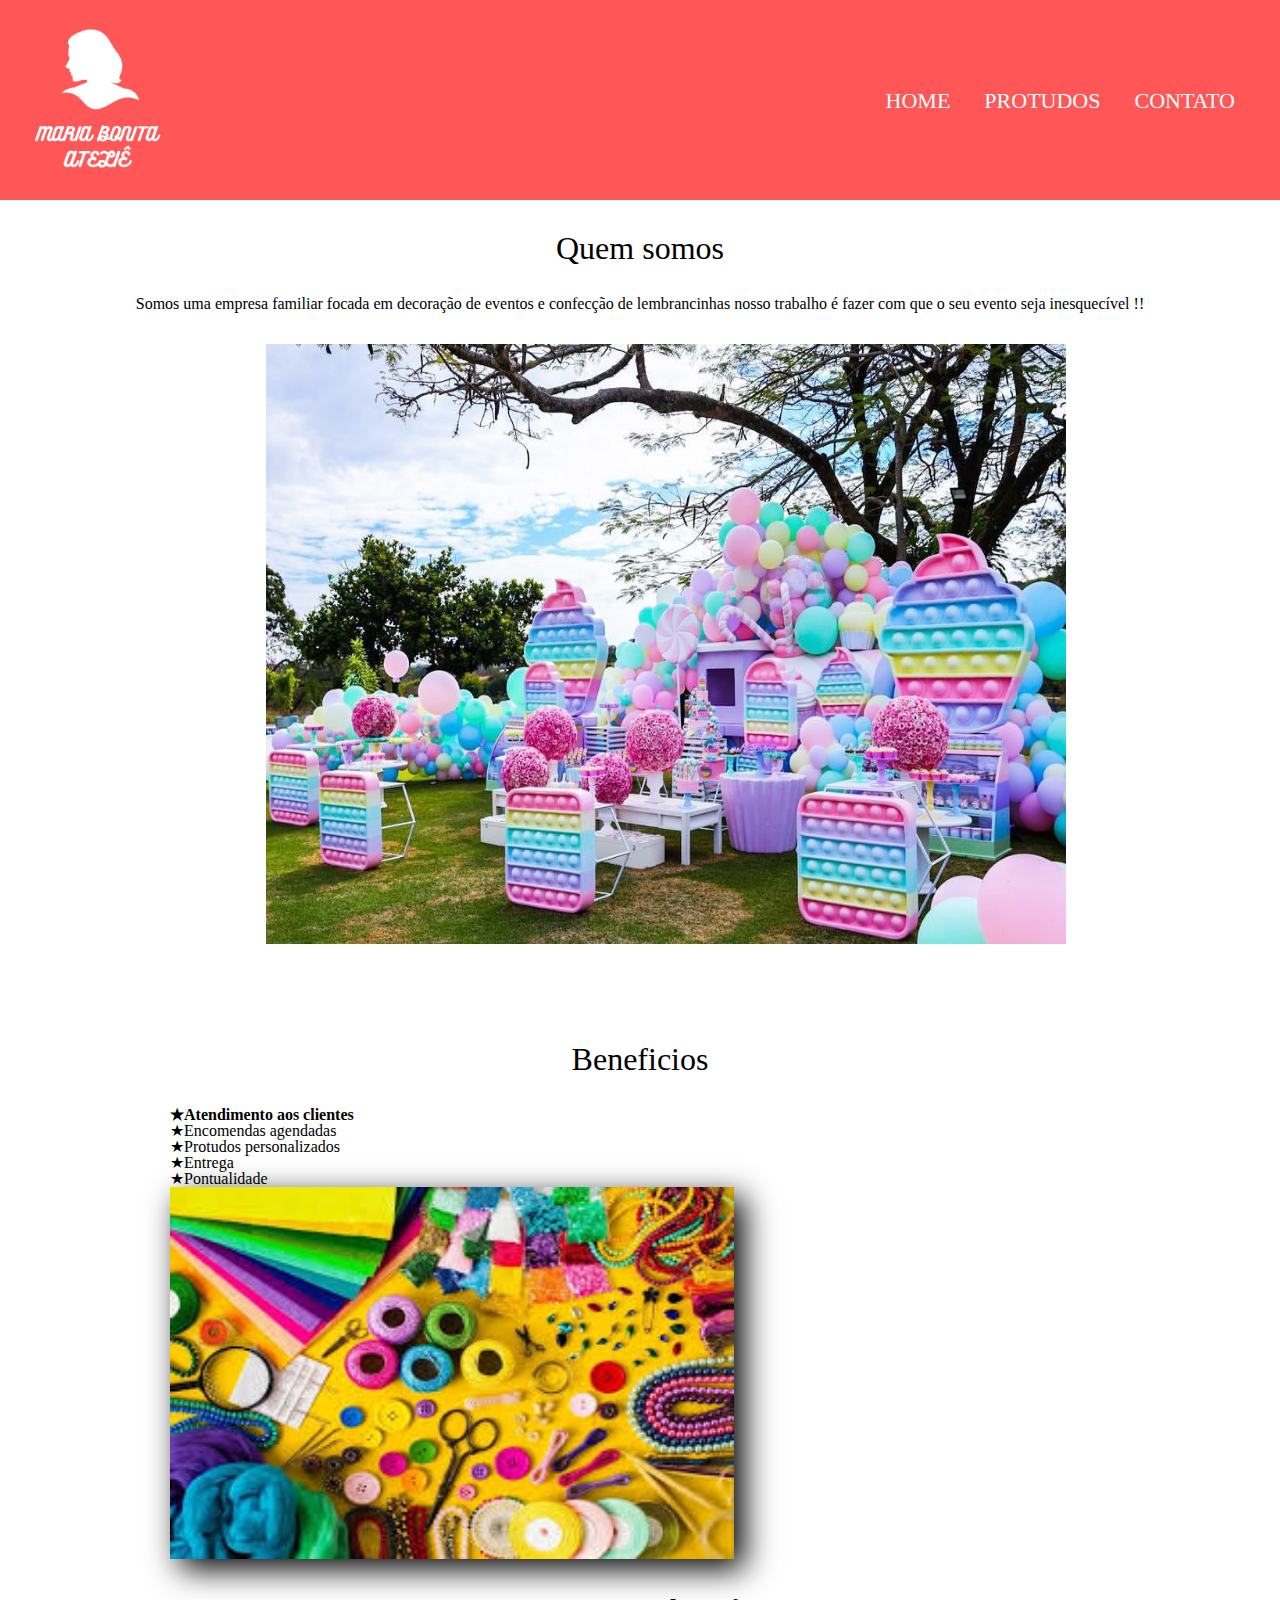
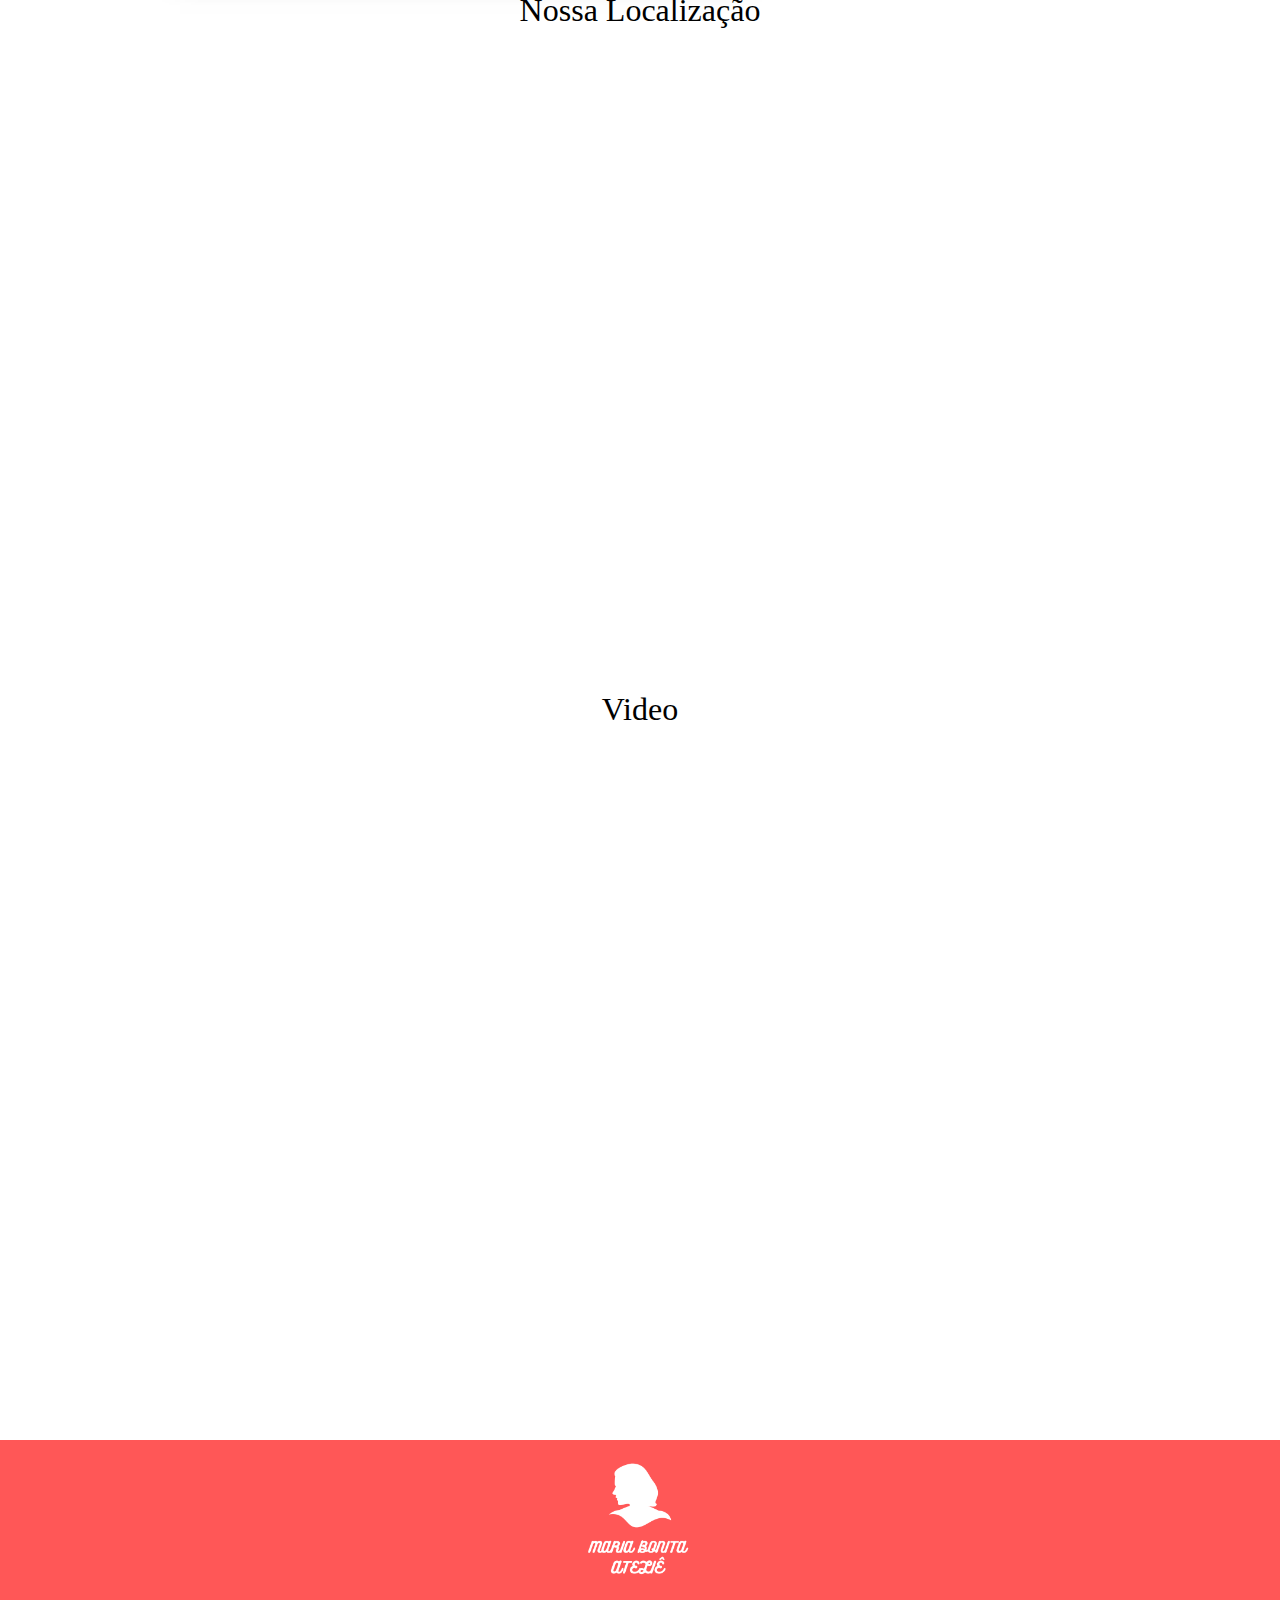
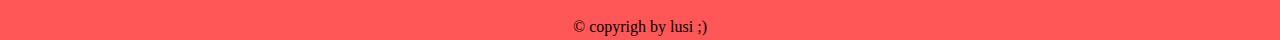
<file: index.html>
<!DOCTYPE html>
<html lang="pt-br">
<head>
    <meta charset="UTF-8">
    <link rel="stylesheet" href="reset.css">
    <link rel="stylesheet" href="style.css">
    <link rel="stylesheet" href="home.css">
    <title>Document</title>
</head>
<body>
    <header>
        <img class="logo" src="logo.png" alt="">

        <nav>
            <ul>
                <li> <a href="index.html">Home</a></li>
                <li><a href="protudo.html">Protudos</a></li>
                <li><a href="contato.html">Contato</a></li>
            </ul>
        </nav>

    </header>
    <main>

        <div class="quem-somos">
            <h1 class="titulo-principal"> Quem somos </h1>
            <p>Somos uma empresa familiar focada em decoração de eventos e confecção de lembrancinhas nosso trabalho é fazer com que o seu evento seja inesquecível !!</p>
            <img src="img1.jpg" class="imagem-quem-somos" alt="">
        </div>

        <div class="beneficios">
            <h2 class="titulo-principal">Beneficios</h2>
            <div class="conteudo-beneficios">
                <ul class="Lista-beneficios"> 
                    <lI class="item">Atendimento aos clientes</lI>
                    <li class="item">Encomendas agendadas</li>
                    <li class="item">Protudos personalizados</li>
                    <li class="item">Entrega</li>
                    <li class="item">Pontualidade</li>
                    </ul><img src="img2.jpg" class="imagem-beneficios">
        </div>

        <div class="mapa"> 
            <h3 class="titulo-principal"> Nossa Localização</h3>
            <iframe class="conteudo-mapa" src="https://www.google.com/maps/embed?pb=!1m18!1m12!1m3!1d3679.464699143363!2d-45.12757978537616!3d-22.748129537947154!2m3!1f0!2f0!3f0!3m2!1i1024!2i768!4f13.1!3m3!1m2!1s0x94ccc8cedab81dcd%3A0x6b8fec6de3174a83!2sR.%20Bpo.%20C%C3%A9sar%20Dacorso%20Filho%2C%20775%20-%20Cidade%20Industrial%2C%20Lorena%20-%20SP%2C%2012609-290!5e0!3m2!1spt-BR!2sbr!4v1647831257998!5m2!1spt-BR!2sbr" width="600" height="450" style="border:0;" allowfullscreen="" loading="lazy"></iframe>

        </div>

        <div class="video">
            <h2 class="titulo-principal"> Video </h2>
            <iframe class="conteudo-video" width="560" height="315" src="https://www.youtube.com/embed/KcQOM0DQnME" title="YouTube video player" frameborder="0" allow="accelerometer; autoplay; clipboard-write; encrypted-media; gyroscope; picture-in-picture" allowfullscreen></iframe>
       </div>

       
    </main>
    <footer>
        <img class="logo-footer" src="logo.png" alt="">
        <p class="copyright">&copy; copyrigh by lusi ;)</p>

    </footer>
</body>
</html>
</file>
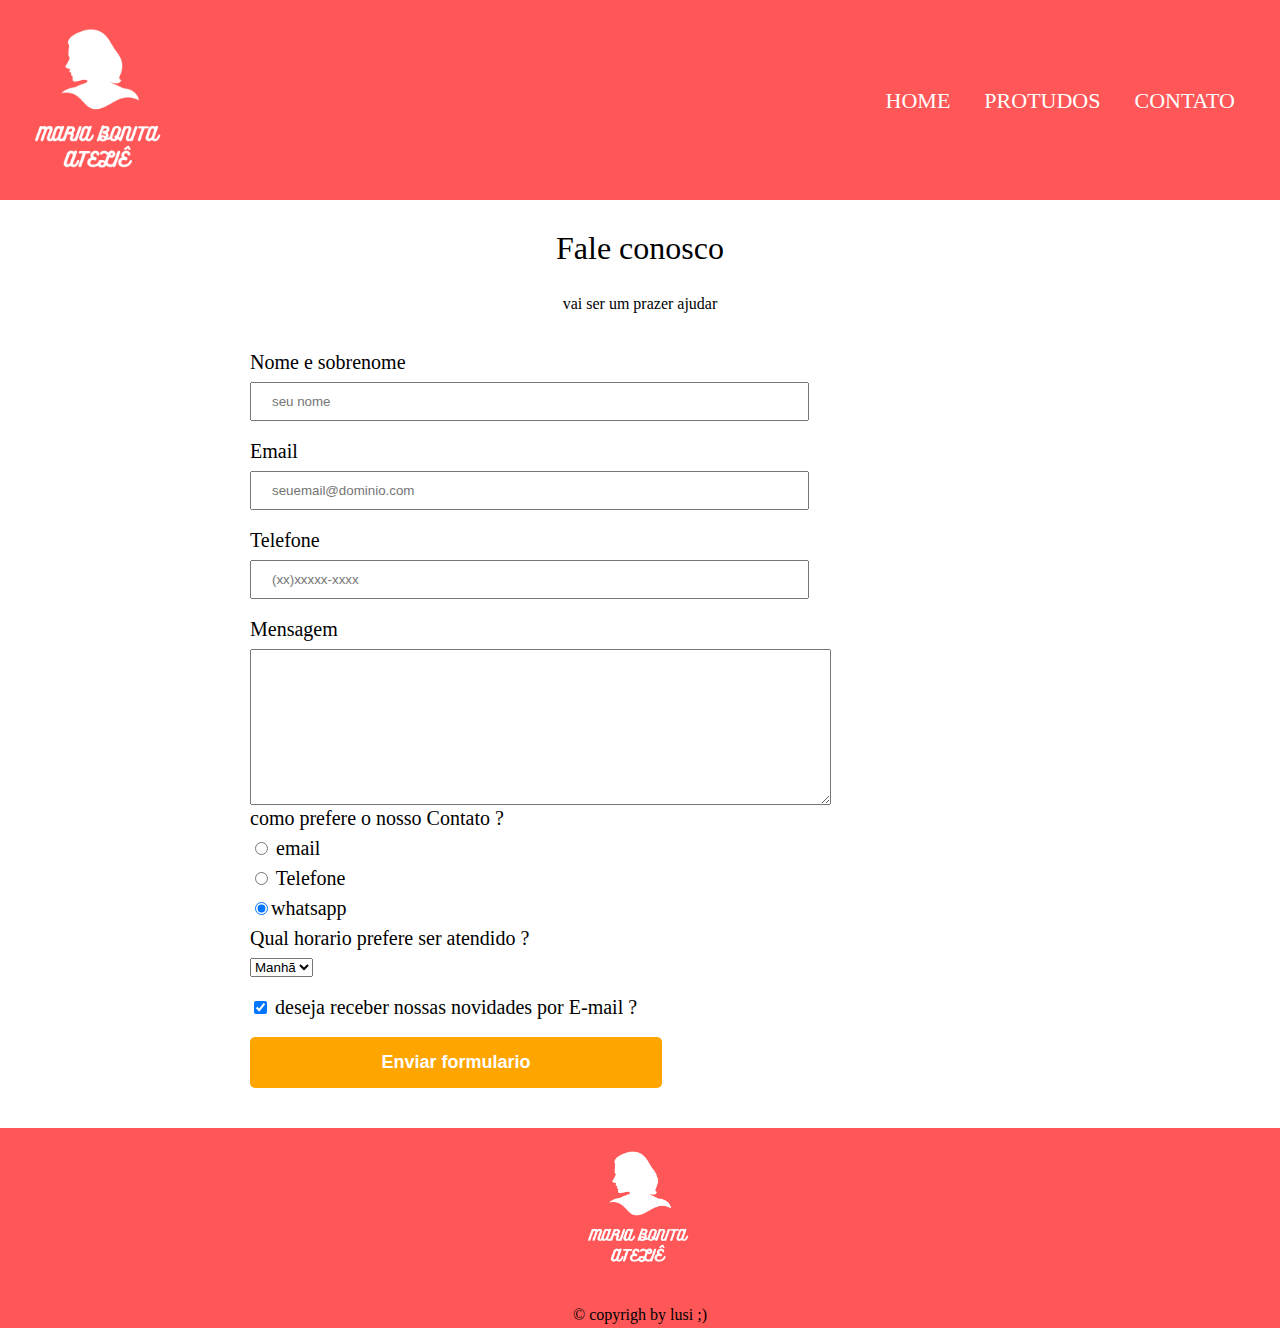
<file: contato.html>
<!DOCTYPE html>
<html lang="pt-br">
<head>
    <meta charset="UTF-8">
    <link rel="stylesheet" href="reset.css">
    <link rel="stylesheet" href="style.css">
    <link rel="stylesheet" href="contato.css">
    <link rel="icon" href="logo.png">
    <title>Manuela arteira-contatos</title>
</head>
<body>
    
    <header>

        <img class="logo" src="logo.png" alt="">

        <nav>
            <ul>
                <li> <a href="index.html">Home</a></li>
                <li><a href="protudo.html">Protudos</a></li>
                <li><a href="contato.html">Contato</a></li>
            </ul>
        </nav>

    </header>
    
    <main>

        <h1 class="titulo-principal">Fale conosco </h1>
        <p> vai ser um prazer ajudar  </p>

        <main>

            <form>
                <label for="nomesobrenome">Nome e sobrenome</label>
              <input type="text" id="nomesobrenome" class="input-padrão" required placeholder="seu nome">  
    
              <label for="email">Email</label>
              <input type="email"  id="email"class="input-padrão" required placeholder="seuemail@dominio.com">
    
              <label for="telefone">Telefone</label>
              <input type="tel" id="telefone"class="input-padrão"required placeholder="(xx)xxxxx-xxxx">
    
              <label for="mensagem">Mensagem</label>
              <textarea id="mensagem" cols="70" rows="10"></textarea class="input-padrão" required>
    
              <fieldset>
                  
              <legend>como prefere o nosso Contato ? </legend>
              <label for="radio-email"><input type="radio" name="contato" value="email"id="radio-email">
                email</label>
              
              <label for="radio-telefone"> <input type="radio" name="contato" value="telefone"id="radio-telefone">
                Telefone</label>
             
              <label for="radio-whatsapp"><input type="radio" name="contato" value="whatsapp"id="radio-whatsapp" checked>whatsapp</label>
    
              </fieldset>
    
            <fieldset>
              <legend>Qual horario prefere ser atendido ?</legend>
            <select>
              <option>Manhã</option>
              <option>Tarde</option>
              <option>Noite</option>
            </select>
            </fieldset>
            <label  class="checkbox"><input type="checkbox" checked> deseja receber nossas novidades por E-mail ?</label>
    
              <input type="submit" value="Enviar formulario" class="enviar">
            
            </form>

    </main>
    
    <footer>
        <img class="logo-footer" src="logo.png" alt="">
        <p class="copyright">&copy; copyrigh by lusi ;)</p>
    </footer>
</body>
</html>
</file>
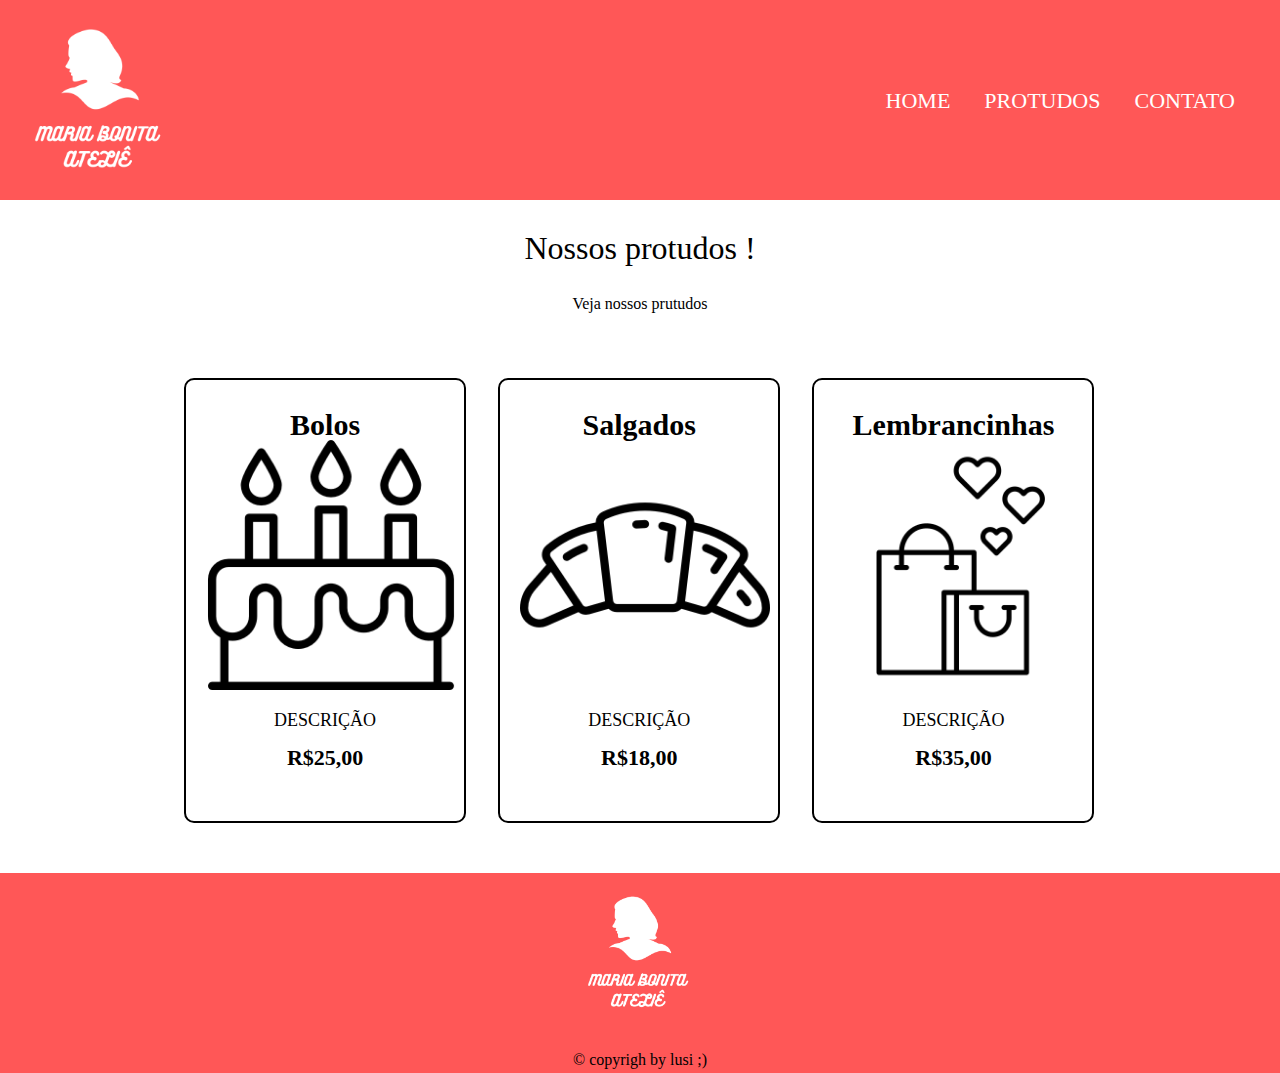
<file: protudo.html>
<!DOCTYPE html>
<html lang="pt-br">
<head>
    <meta charset="UTF-8">
    <link rel="stylesheet" href="reset.css">
    <link rel="stylesheet" href="style.css">
    <link rel="stylesheet" href="protudo.css">
    <link rel="icon" href="logo.png">
    <title>Manuela arteira-Protudos</title>
</head>
<body>
    
    <header>

        <img class="logo" src="logo.png" alt="">

        <nav>
            <ul>
                <li> <a href="index.html">Home</a></li>
                <li><a href="protudo.html">Protudos</a></li>
                <li><a href="contato.html">Contato</a></li>
            </ul>
        </nav>

    </header>
    
    <main>

        <h1 class="titulo-principal">Nossos protudos !</h1>
        <p> Veja nossos prutudos </p>

        
        <ul class="protudos">
            <li><h2>Bolos</h2>
                <img class="imagem" src="bolo.png">
                <p class="protudo-descrição">DESCRIÇÃO</p>
                <p class="preço">R$25,00</p>
                
             </li>

            <li> <h2>Salgados</h2>
                <img class="imagem" src="salgado.png">
                <p class="protudo-descrição">DESCRIÇÃO</p>
                <p class="preço">R$18,00</R1></p>
            </li>

            <li> <h2>Lembrancinhas</h2>
                <img class="imagem" src="comprar.png">
                <p class="protudo-descrição">DESCRIÇÃO</p>
                <p class="preço">R$35,00</p>
            </li>
        </ul>

    </main>
    
    <footer>
        <img class="logo-footer" src="logo.png" alt="">
        <p class="copyright">&copy; copyrigh by lusi ;)</p>
    </footer>
</body>
</html>
</file>
<file: style.css>
header{
   background: #ff5757;
   height: 200px;
   width: 100%;
}
.logo{
   width: 200px;
   height: 200px;
   
}
nav{
   position: absolute;
   top: 60px;
   right: 0;
   margin: 30px;
}
nav li{
   display: inline;
   margin:15px;
}

nav a{
   text-transform:uppercase ;
   color: white;
   font-size: 22px;
   text-decoration: none;
   
}

nav a:hover{
   color:yellow;
}



 footer{
      text-align: center;
      background: #ff5757;
      height: 200px;   
      width: 100%;
      
         
 }
 .logo-footer{
   width: 160px;
   height: 160px;
   
}
</file>
<file: home.css>
.titulo-principal{
    text-align: center;
    font-size: 2em ;
    margin: 1em;
    clear: left;
}

p{
    text-align: center ;
    margin: 1em;
    
}

.imagem-quem-somos{

    height:600px ;
    width: 800px;
    padding-left: 250px;
    margin: 1em;
}

.beneficios{
    padding: 3em 0;
 }
 
 .conteudo-beneficios{
    width: 940px;
    margin: 0 auto;
 }

 .item{

}

.item:first-child{
font-weight:bold;
}

.item::before{
   content: "★";
}
.imagem-beneficios{
    display: inline;
    width: 60%;
    box-shadow: 10px 10px 30px #000;
 }


.mapa{

}
.conteudo-mapa{
    height:600px ;
    width: 800px;
    padding-left: 250px;
}

.video{

}

.conteudo-video{
    height:600px ;
    width: 800px;
    padding-left: 250px;
    margin: 1em;
}
</file>
<file: contato.css>
.titulo-principal{
    text-align: center;
    font-size: 2em ;
    margin: 1em;
    clear: left;
}

p{
    text-align: center ;
    margin: 1em;
    
}

form{
    margin: 40px 0;
    padding-left: 250px;
}
form label,form legend{
    display: block;
    font-size: 20px;
    margin: 0 0 10px;

}

.input-padrão{
    display:block ;
    margin: 0 0 20px;
    padding: 10px 20px;
    width: 50%;
}

.checkbox{
    margin: 20px 0;
}

.enviar{
    width: 40%;
    padding: 15px 0;
    background: orange;
    color: white;
    font-weight: bold;
    font-size: 18px;
    border: none;
    border-radius: 5px;
    transition:1s all ;
    cursor: pointer;

}
 .enviar:hover{
    background: darkorange;
    transform: scale(1.2);
   
}

table{
    margin: 20px 0 40px;


}

thead{
    background: #555555;
    color: white;
    font-weight: bold;
}

td,th{
    border: 1px solid #000000;
    padding: 8px 15px;
}
</file>
<file: protudo.css>
.titulo-principal{
    text-align: center;
    font-size: 2em ;
    margin: 1em;
    clear: left;
}

p{
    text-align: center ;
    margin: 1em;
    
}

.protudos{
    width: 940px;
    margin: 0 auto;
    padding: 50px 0;
    
    
}

.imagem{
    width: 250px;
    height: 250px;
}
.protudos li{
    display: inline-block;
    text-align: center;
    width: 30%;
    vertical-align: top;
    margin: 0 1.5% ;
    padding: 30px 20px ;
    box-sizing: border-box;
    border: 2px solid black;
    border-radius: 10px;

}

.protudos li:hover{
    border-color:yellow;
}
.protudos li:hover h2{
    font-size: 40px;

}
.protudos li:active{
border-color: green;
}
.protudos h2{
    font-size: 30px;
    font-weight: bold;
}

.protudo-descrição{
   font-size: 18px;
}

.preço{
  font-size: 22px;
  font-weight: bold;  
  margin-top: 10px ;
}
</file>
